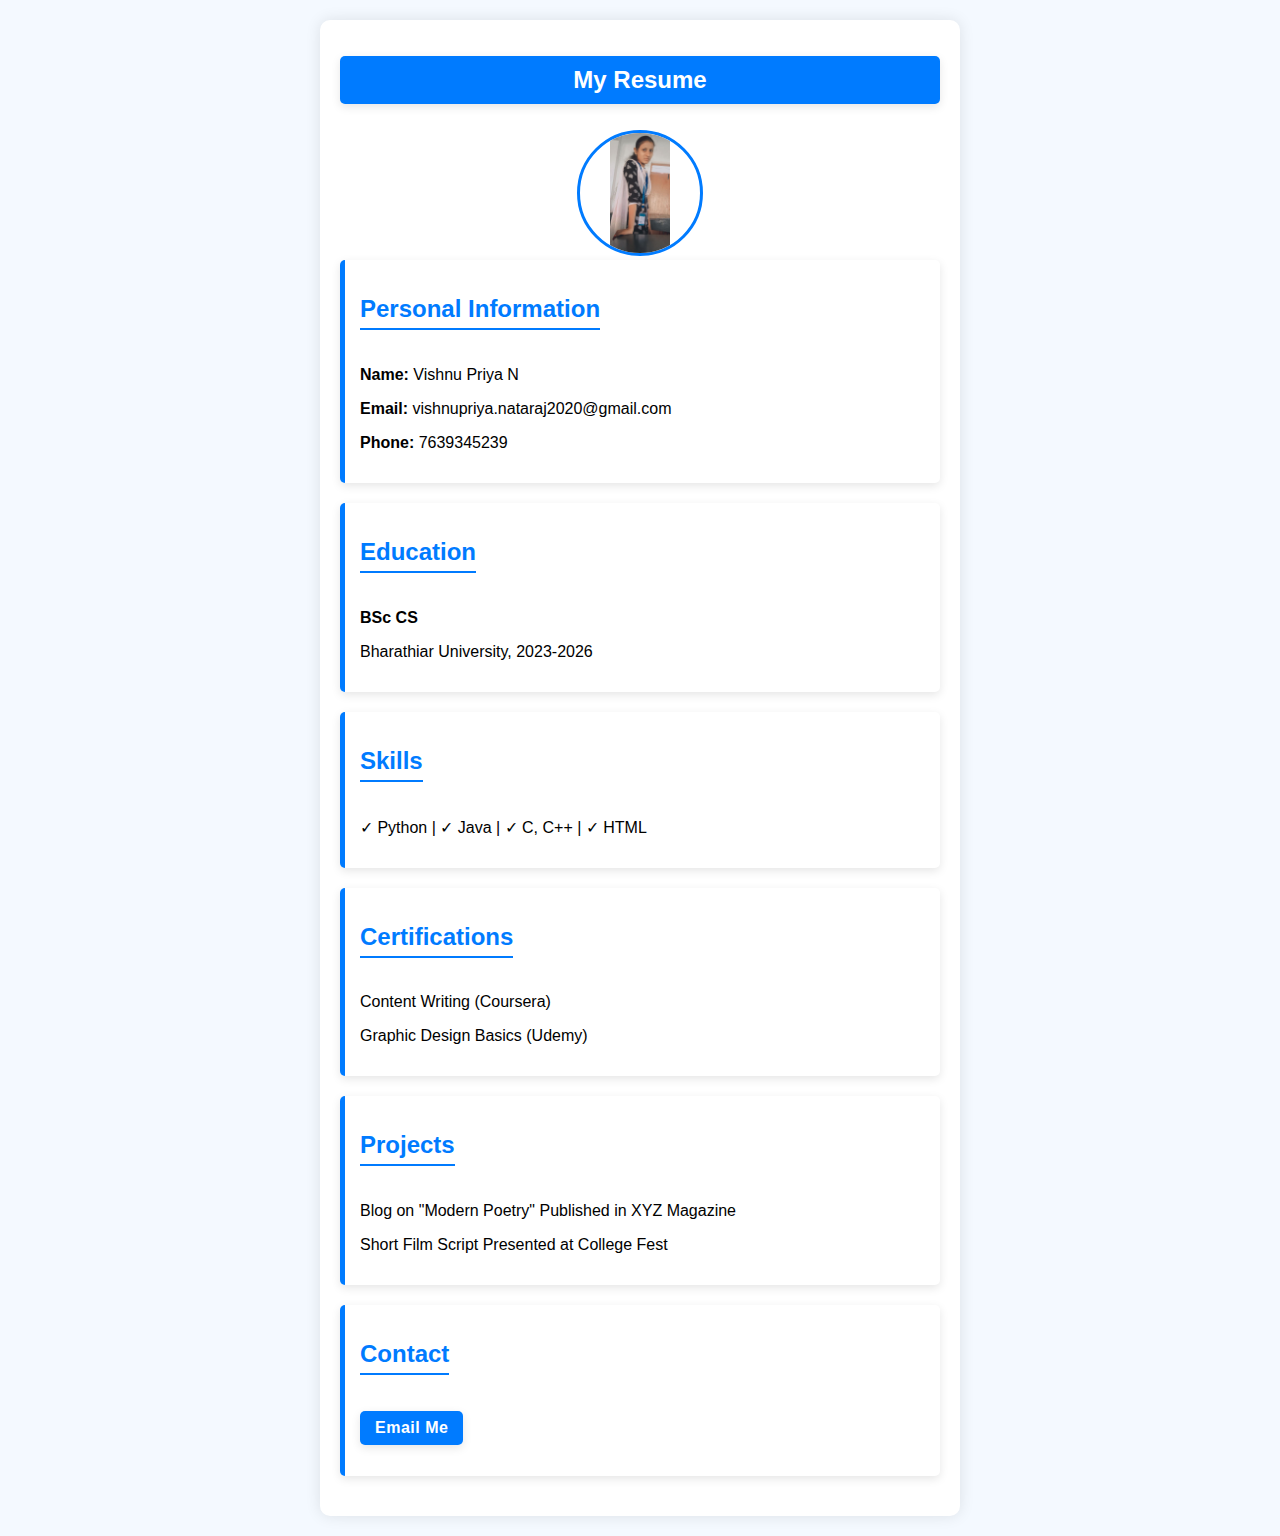
<file: index (2).html>
<!DOCTYPE html>
<html lang="en">
<head>
    <meta charset="UTF-8">
    <meta name="viewport" content="width=device-width, initial-scale=1.0">
    <title>My Resume</title>
    <link rel="stylesheet" href="style.css">
</head>
<body>

<div class="container">
    <h1>My Resume</h1>

    <img src="vishu.jpg" alt="Profile Picture">

    <div class="section">
        <h2>Personal Information</h2>
        <p><strong>Name:</strong> Vishnu Priya N</p>
        <p><strong>Email:</strong> vishnupriya.nataraj2020@gmail.com</p>
        <p><strong>Phone:</strong> 7639345239</p>
    </div>

    <div class="section">
        <h2>Education</h2>
        <p><strong>BSc CS</strong></p>
        <p>Bharathiar University, 2023-2026</p>
    </div>

    <div class="section">
        <h2>Skills</h2>
        <p>✓ Python | ✓ Java | ✓ C, C++ | ✓ HTML</p>
    </div>

    <div class="section">
        <h2>Certifications</h2>
        <p>Content Writing (Coursera)</p>
        <p>Graphic Design Basics (Udemy)</p>
    </div>

    <div class="section">
        <h2>Projects</h2>
        <p>Blog on "Modern Poetry" Published in XYZ Magazine</p>
        <p>Short Film Script Presented at College Fest</p>
    </div>

    <div class="section">
        <h2>Contact</h2>
        <p><a href="mailto: vishnupriya.nataraj2020@gmail.com ">Email Me</a></p>
    </div>
</div>

</body>
</html>
</file>
<file: style.css>
/* General Page Styling */
body {
    font-family: 'Poppins', Arial, sans-serif;
    background: #f4f9ff;
    text-align: center;
    margin: 0;
    padding: 20px;
}

/* Container */
.container {
    width: 90%;
    max-width: 600px;
    margin: auto;
    background: white;
    padding: 20px;
    border-radius: 10px;
    box-shadow: 0px 0px 15px rgba(0, 0, 0, 0.1);
}

/* Profile Picture */
img {
    width: 120px;
    height: 120px;
    border-radius: 50%;
    margin-top: 10px;
    border: 3px solid #007bff;
    object-fit: contain; /* Ensures full image is visible */
    transition: transform 0.3s ease-in-out;
}

/* Profile Picture Hover Effect */
img:hover {
    transform: scale(1.1);
}

/* Section Styling */
.section {
    margin-bottom: 20px;
    padding: 15px;
    border-left: 5px solid #007bff;
    background: #ffffff;
    border-radius: 5px;
    box-shadow: 0px 3px 10px rgba(0, 0, 0, 0.1);
    transition: all 0.3s ease-in-out;
    text-align: left; /* Aligns text properly */
}

/* Section Hover Effect */
.section:hover {
    box-shadow: 0px 5px 15px rgba(0, 123, 255, 0.2);
    transform: scale(1.02);
    background: #e3f2fd;
}

/* Headings */
h1 {
    color: white;
    background: #007bff;
    padding: 10px;
    border-radius: 5px;
    font-size: 24px;
    box-shadow: 0px 3px 10px rgba(0, 0, 0, 0.1);
}

h2 {
    color: #007bff;
    border-bottom: 2px solid #007bff;
    display: inline-block;
    padding-bottom: 5px;
}

/* Links (Button Style) */
a {
    color: white;
    text-decoration: none;
    background: #007bff;
    padding: 8px 15px;
    border-radius: 5px;
    display: inline-block;
    transition: background 0.3s ease-in-out;
    box-shadow: 0px 3px 10px rgba(0, 0, 0, 0.1);
    font-weight: bold;
    letter-spacing: 0.5px;
}

a:hover {
    background: #0056b3;
}

/* Responsive Design */
@media (max-width: 600px) {
    .container {
        width: 95%;
    }

    img {
        width: 100px;
        height: 100px;
    }

    h1 {
        font-size: 20px;
    }

    .section {
        padding: 15px;
    }
}
</file>
